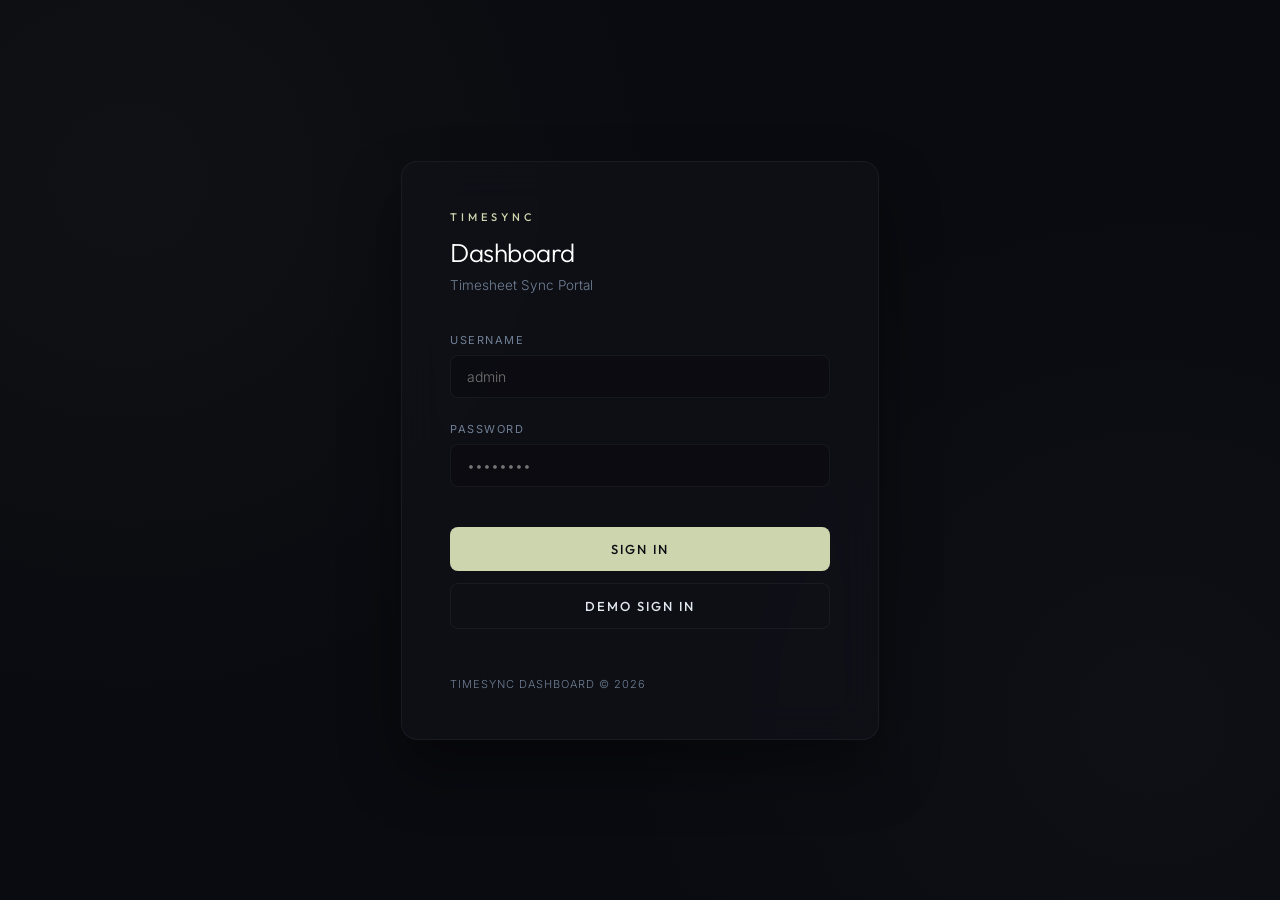
<file: static/login.html>
<!DOCTYPE html>
<html lang="en">
<head>
    <meta charset="UTF-8">
    <meta name="viewport" content="width=device-width, initial-scale=1.0">
    <title>TimeSync Dashboard - Sign In</title>
    <!-- Google Fonts -->
    <link rel="preconnect" href="https://fonts.googleapis.com">
    <link rel="preconnect" href="https://fonts.gstatic.com" crossorigin>
    <link href="https://fonts.googleapis.com/css2?family=Inter:wght@300;400;500;600&family=Outfit:wght@300;400;500;600&display=swap" rel="stylesheet">
    <style>
        :root {
            --bg-base: #0a0b10;
            --border-subtle: rgba(255, 255, 255, 0.05);
            --text-main: #e2e8f0;
            --text-sub: #718096;
            --accent: #ccd5ae; /* Calming sage green */
            --accent-hover: #e8e8e4;
            --card-bg: rgba(18, 19, 26, 0.6);
            --input-bg: rgba(0, 0, 0, 0.2);
        }

        body {
            margin: 0;
            padding: 0;
            height: 100vh;
            display: flex;
            justify-content: center;
            align-items: center;
            background-color: var(--bg-base);
            background-image: 
                radial-gradient(circle at 10% 20%, rgba(204, 213, 174, 0.03) 0%, transparent 40%),
                radial-gradient(circle at 90% 80%, rgba(143, 166, 203, 0.03) 0%, transparent 40%);
            font-family: 'Inter', sans-serif;
            color: var(--text-main);
            -webkit-font-smoothing: antialiased;
        }

        .container {
            width: 380px;
            max-width: 90%;
            padding: 48px;
            background: var(--card-bg);
            border: 1px solid var(--border-subtle);
            border-radius: 16px;
            backdrop-filter: blur(20px);
            box-shadow: 0 30px 60px rgba(0, 0, 0, 0.4);
            animation: fadeIn 0.8s cubic-bezier(0.16, 1, 0.3, 1);
        }

        @keyframes fadeIn {
            from { opacity: 0; transform: translateY(10px); }
            to { opacity: 1; transform: translateY(0); }
        }

        .header {
            margin-bottom: 40px;
            text-align: left;
        }

        .brand-logo {
            font-family: 'Outfit', sans-serif;
            font-size: 11px;
            font-weight: 500;
            letter-spacing: 4px;
            text-transform: uppercase;
            color: var(--accent);
            margin-bottom: 12px;
        }

        .header h1 {
            font-family: 'Outfit', sans-serif;
            font-size: 26px;
            font-weight: 300;
            margin: 0;
            letter-spacing: -0.5px;
            color: #ffffff;
        }

        .header p {
            font-size: 13.5px;
            color: var(--text-sub);
            margin: 8px 0 0 0;
            font-weight: 300;
        }

        .form-group {
            margin-bottom: 24px;
            text-align: left;
        }

        .form-group label {
            display: block;
            font-size: 11px;
            font-weight: 400;
            text-transform: uppercase;
            letter-spacing: 1.5px;
            color: var(--text-sub);
            margin-bottom: 8px;
        }

        .input-control {
            width: 100%;
            background-color: var(--input-bg);
            border: 1px solid var(--border-subtle);
            border-radius: 8px;
            color: #ffffff;
            padding: 12px 16px;
            font-size: 14px;
            font-family: 'Inter', sans-serif;
            font-weight: 300;
            transition: all 0.3s ease;
            box-sizing: border-box;
        }

        .input-control:focus {
            outline: none;
            border-color: var(--accent);
            background-color: rgba(0, 0, 0, 0.4);
            box-shadow: 0 0 0 1px var(--accent);
        }

        .submit-btn {
            width: 100%;
            background-color: var(--accent);
            color: #0a0b10;
            border: none;
            border-radius: 8px;
            padding: 14px;
            font-size: 13px;
            font-family: 'Outfit', sans-serif;
            font-weight: 500;
            text-transform: uppercase;
            letter-spacing: 2px;
            cursor: pointer;
            transition: all 0.3s ease;
            margin-top: 16px;
        }

        .submit-btn:hover {
            background-color: var(--accent-hover);
            transform: translateY(-1px);
        }

        .submit-btn:active {
            transform: translateY(0);
        }

        .demo-btn {
            width: 100%;
            background-color: transparent;
            color: var(--text-main);
            border: 1px solid var(--border-subtle);
            border-radius: 8px;
            padding: 14px;
            font-size: 13px;
            font-family: 'Outfit', sans-serif;
            font-weight: 500;
            text-transform: uppercase;
            letter-spacing: 2px;
            cursor: pointer;
            transition: all 0.3s ease;
            margin-top: 12px;
            box-sizing: border-box;
            text-align: center;
        }

        .demo-btn:hover {
            background-color: rgba(255, 255, 255, 0.05);
            border-color: var(--accent);
            color: #ffffff;
        }

        .error-message {
            color: #e5989b;
            font-size: 13px;
            margin-bottom: 20px;
            display: none;
            background: rgba(229, 152, 155, 0.05);
            border: 1px solid rgba(229, 152, 155, 0.1);
            padding: 12px;
            border-radius: 8px;
            text-align: left;
            font-weight: 300;
            line-height: 1.4;
        }

        .footer {
            margin-top: 48px;
            font-size: 11px;
            color: var(--text-sub);
            letter-spacing: 1px;
            text-transform: uppercase;
            text-align: left;
            font-weight: 300;
        }
    </style>
</head>
<body>
    <div class="container">
        <div class="header">
            <div class="brand-logo">TIMESYNC</div>
            <h1>Dashboard</h1>
            <p>Timesheet Sync Portal</p>
        </div>

        <div id="error-box" class="error-message"></div>

        <form id="login-form">
            <div class="form-group">
                <label for="username">Username</label>
                <input type="text" id="username" class="input-control" placeholder="admin" required autocomplete="username">
            </div>

            <div class="form-group">
                <label for="password">Password</label>
                <input type="password" id="password" class="input-control" placeholder="••••••••" required autocomplete="current-password">
            </div>

            <button type="submit" class="submit-btn">Sign In</button>
            <button type="button" id="demo-btn" class="demo-btn">Demo Sign In</button>
        </form>

        <div class="footer">
            TimeSync Dashboard &copy; 2026
        </div>
    </div>

    <script>
        document.getElementById('login-form').addEventListener('submit', async (e) => {
            e.preventDefault();
            const username = document.getElementById('username').value;
            const password = document.getElementById('password').value;
            const errorBox = document.getElementById('error-box');

            errorBox.style.display = 'none';

            try {
                const res = await fetch('/api/login', {
                    method: 'POST',
                    headers: { 'Content-Type': 'application/json' },
                    body: JSON.stringify({ username, password })
                });

                if (res.ok) {
                    window.location.href = '/index.html';
                } else {
                    const data = await res.json();
                    errorBox.innerText = data.detail || 'Invalid username or password';
                    errorBox.style.display = 'block';
                }
            } catch (err) {
                console.error(err);
                errorBox.innerText = 'Failed to connect to the server.';
                errorBox.style.display = 'block';
            }
        });

        document.getElementById('demo-btn').addEventListener('click', () => {
            document.getElementById('username').value = 'admin';
            document.getElementById('password').value = 'admin123';
            document.getElementById('login-form').dispatchEvent(new Event('submit'));
        });
    </script>
</body>
</html>
</file>
